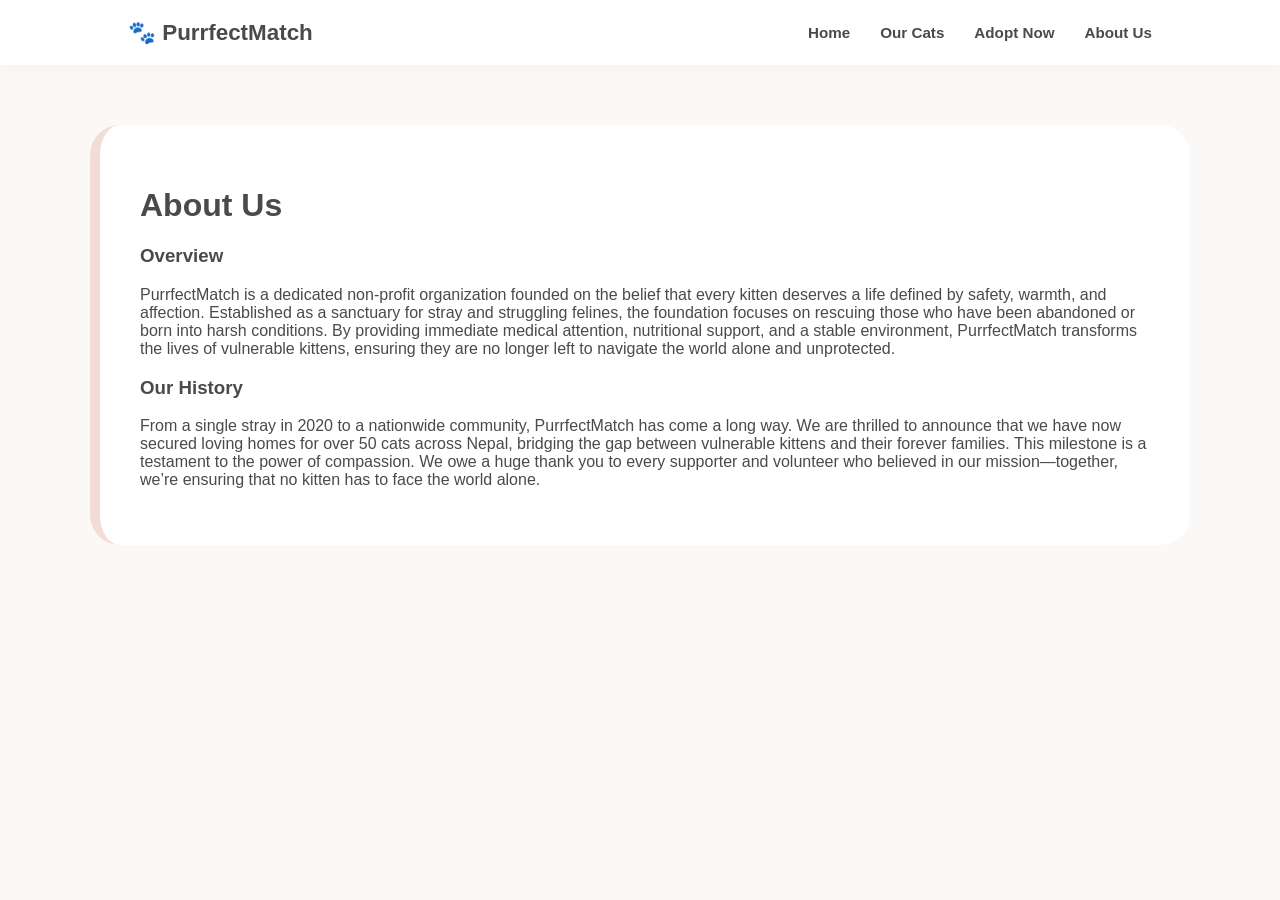
<file: about.html>
<!DOCTYPE html>
<html>
<head>
       <title>About Us</title>
    <link rel="stylesheet" href="style.css">
</head>
<body>
    <nav>
        <div class="logo">🐾  PurrfectMatch</div>
        <ul>
            <li><a href="index.html">Home</a></li>
            <li><a href="cats.html">Our Cats</a></li>
            <li><a href="adopt.html">Adopt Now</a></li>
            <li><a href="about.html">About Us</a></li>
        </ul>
    </nav>
    <div class="container">
        <div style="background: white; padding: 40px; border-radius: 30px; border-left: 10px solid var(--m-apricot);">
            <h1>About Us</h1>
            <h3>Overview</h3>
            <p>PurrfectMatch is a dedicated non-profit organization founded on the belief that every kitten deserves a life defined by safety, warmth, and affection. Established as a sanctuary for stray and struggling felines, the foundation focuses on rescuing those who have been abandoned or born into harsh conditions. By providing immediate medical attention, nutritional support, and a stable environment, PurrfectMatch transforms the lives of vulnerable kittens, ensuring they are no longer left to navigate the world alone and unprotected.</p>
            <h3>Our History</h3>
            <p>From a single stray in 2020 to a nationwide community, PurrfectMatch has come a long way. We are thrilled to announce that we have now secured loving homes for over 50 cats across Nepal, bridging the gap between vulnerable kittens and their forever families.

This milestone is a testament to the power of compassion. We owe a huge thank you to every supporter and volunteer who believed in our mission—together, we’re ensuring that no kitten has to face the world alone.</p>
        </div>
    </div>
</body>
</html>
</file>
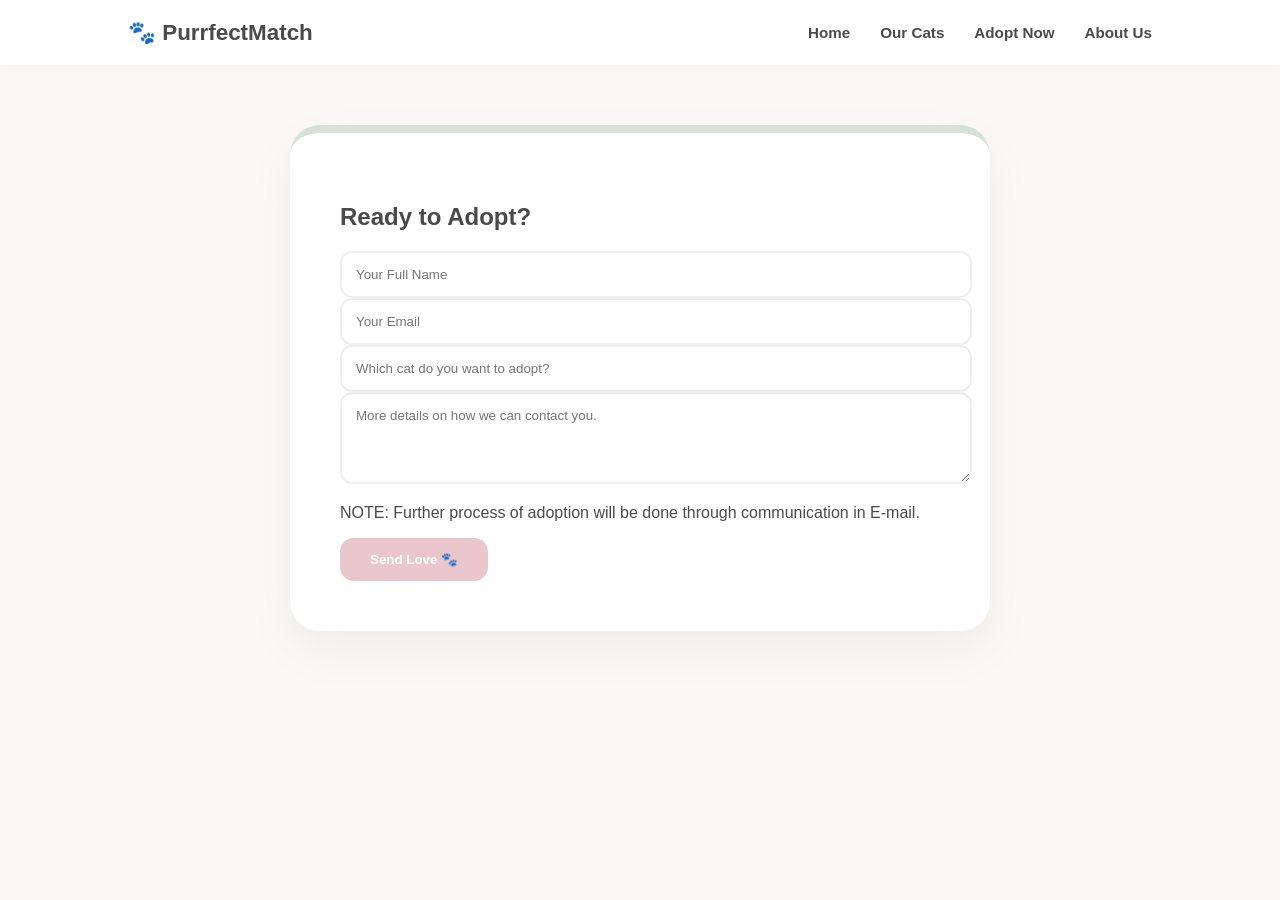
<file: adopt.html>
<!DOCTYPE html>
<html>
<head>
       <title>Adoption Form</title>
    <link rel="stylesheet" href="style.css">
</head>
<body>
    <nav>
        <div class="logo">🐾  PurrfectMatch</div>
        <ul>
            <li><a href="index.html">Home</a></li>
            <li><a href="cats.html">Our Cats</a></li>
            <li><a href="adopt.html">Adopt Now</a></li>
            <li><a href="about.html">About Us</a></li>
        </ul>
    </nav>
    <div class="container">
        <div class="form-box">
            <h2>Ready to Adopt?</h2>
            <form>
                <input type="text" placeholder="Your Full Name">
                <input type="email" placeholder="Your Email">
                <input type="text" placeholder="Which cat do you want to adopt?">
                <textarea rows="4" placeholder="More details on how we can contact you."></textarea>
                <p>NOTE: Further process of adoption will be done through communication in E-mail.</p>
<button type="submit" class="btn">Send Love 🐾</button>
            </form>
        </div>
    </div>
</body>
</html>
</file>
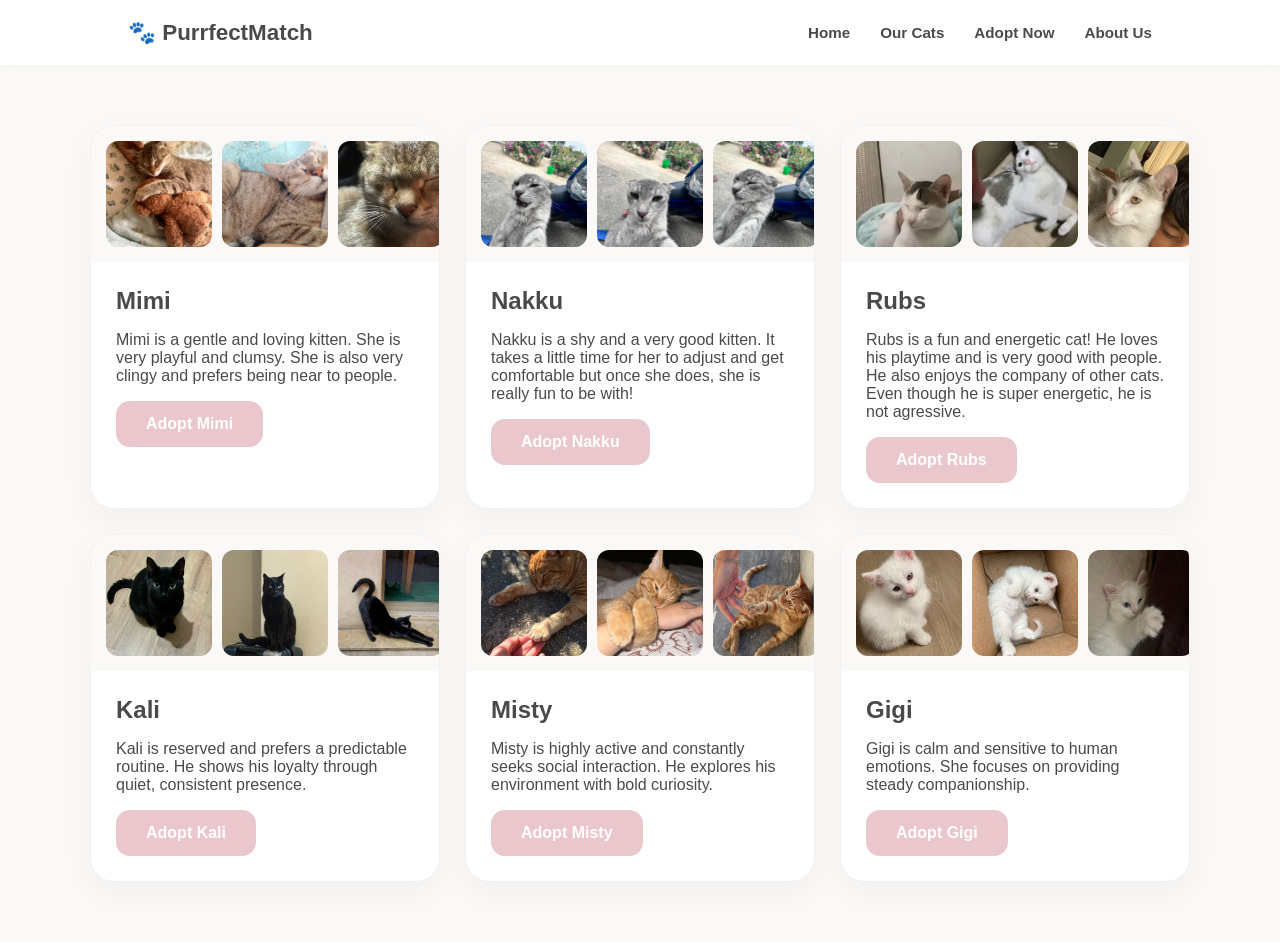
<file: cats.html>
<!DOCTYPE html>
<html>
<head>
   
    <title> PurrfectMatch | Our Cats</title>
    <link rel="stylesheet" href="style.css">
</head>
<body>
    <nav>
        <div class="logo">🐾  PurrfectMatch</div>
        <ul>
            <li><a href="index.html">Home</a></li>
            <li><a href="cats.html">Our Cats</a></li>
            <li><a href="adopt.html">Adopt Now</a></li>
            <li><a href="about.html">About Us</a></li>
        </ul>
    </nav>

    <div class="container">
        <div class="cat-grid">
            
            <div class="cat-card">
                <div class="gallery">
                    <img src="MIMI1.jpeg" alt="Cat">                    <img src="MIMI2.jpeg" alt="Cat">
                    <img src="MIMI3.jpeg" alt="Cat">
                </div>
                <div class="cat-info">
                    <h3>Mimi</h3>
                    <p>Mimi is a gentle and loving kitten. She is very playful and clumsy. She is also very clingy and prefers being near to people.</p>
                    <a href="adopt.html" class="btn">Adopt Mimi</a>
                </div>
            </div>
<div class="cat-card">
                <div class="gallery">
                    <img src="NAKKU1.jpeg" alt="Cat">                    <img src="NAKKU2.jpeg" alt="Cat">
                    <img src="NAKKU3.jpeg" alt="Cat">
                </div>
                <div class="cat-info">
                    <h3>Nakku</h3>
                    <p>Nakku is a shy and a very good kitten. It takes a little time for her to adjust and get comfortable but once she does, she is really fun to be with!</p>
                    <a href="adopt.html" class="btn">Adopt Nakku</a>
                </div>
            </div>

            <div class="cat-card">
                <div class="gallery">
                    <img src="RUBY1.jpeg" alt="Cat">
                    <img src="RUBY2.jpeg" alt="Cat">
                    <img src="RUBY3.jpeg" alt="Cat">
                </div>
                <div class="cat-info">
                    <h3>Rubs</h3>
                    <p>Rubs is a fun and energetic cat! He loves his playtime and is very good with people. He also enjoys the company of other cats. Even though he is super energetic, he is not agressive. </p>
                    <a href="adopt.html" class="btn">Adopt Rubs</a>
                </div>
            </div>
 <div class="cat-card">
                <div class="gallery">
                    <img src="KALI1.jpg" alt="Cat">                    <img src="KALI2.jpg" alt="Cat">
                    <img src="KALI3.jpg" alt="Cat">
                </div>
                <div class="cat-info">
                    <h3>Kali</h3>
                    <p>Kali is reserved and prefers a predictable routine. He shows his loyalty through quiet, consistent presence.</p>
                    <a href="adopt.html" class="btn">Adopt Kali</a>
                </div>
            </div>
 <div class="cat-card">
                <div class="gallery">
                    <img src="MISTY1.jpg" alt="Cat">                    <img src="MISTY2.jpg" alt="Cat">
                    <img src="MISTY3.jpg" alt="Cat">
                </div>
                <div class="cat-info">
                    <h3>Misty</h3>
                    <p>Misty is highly active and constantly seeks social interaction. He explores his environment with bold curiosity.</p>
                    <a href="adopt.html" class="btn">Adopt Misty</a>
                </div>
            </div>
 <div class="cat-card">
                <div class="gallery">
                    <img src="GIGI1.jpg" alt="Cat">                    <img src="GIGI2.jpg" alt="Cat">
                    <img src="GIGI3.jpg" alt="Cat">
                </div>
                <div class="cat-info">
                    <h3>Gigi</h3>
                    <p>Gigi is calm and sensitive to human emotions. She focuses on providing steady companionship.</p>
                    <a href="adopt.html" class="btn">Adopt Gigi</a>
                </div>
            </div>

        </div>
    </div>
</body>
</html>
</file>
<file: style.css>
:root {
        --m-rose: #eac7cc;
    --m-apricot: #f4dcd6;
    --m-citron: #ece6c2;
    --m-sage: #d6e2d8;
        
    --text-main: #4a4a4a;
    --text-light: #7d7d7d;
    --white: #ffffff;
    --bg-cream: #fbf9f8;
}

body {
    font-family: 'Nunito', sans-serif;
    margin: 0;
    color: var(--text-main);
    background-color: var(--bg-cream);
    -webkit-font-smoothing: antialiased;
}

nav {
    background-color: var(--white);
    padding: 1.2rem 10%;
    display: flex;
    justify-content: space-between;
    align-items: center;
    box-shadow: 0 2px 10px rgba(0,0,0,0.03);
    position: sticky;
    top: 0;
    z-index: 1000;
}

.logo {
    font-weight: 800;
    font-size: 1.4rem;
    color: var(--text-main);
    display: flex;
    align-items: center;
    gap: 8px;
}

.logo span { color: var(--m-rose); }

nav ul {
    list-style: none;
    display: flex;
    gap: 30px;
    margin: 0;
}

nav ul li a {
    text-decoration: none;
    color: var(--text-main);
    font-weight: 600;
    font-size: 0.95rem;
    transition: color 0.3s ease;
}

nav ul li a:hover {
    color: var(--m-rose);
}

.hero {
    text-align: center;
    padding: 120px 10%;
    /* Changed from blue/lavender to Rose/Cream */
    background: linear-gradient(135deg, var(--m-rose) 0%, var(--bg-cream) 100%);
    color: var(--text-main);
    border-bottom: 1px solid rgba(0,0,0,0.05);
}
.hero h1 {
    font-size: 3.2rem;
    margin-bottom: 20px;
    font-weight: 800;
    color: #5a4a4a; /* Slightly deeper tone for readability */
}
.container {
    max-width: 1100px;
    margin: 60px auto;
    padding: 0 20px;
}

.cat-grid {
    display: grid;
    grid-template-columns: repeat(auto-fit, minmax(300px, 1fr));
    gap: 25px;
}

.cat-card {
    background: var(--white);
    border-radius: 24px;
    overflow: hidden;
    transition: transform 0.4s cubic-bezier(0.175, 0.885, 0.32, 1.275);
    border: 1px solid rgba(0,0,0,0.05);
    box-shadow: 0 10px 30px rgba(0,0,0,0.04);
}

.cat-card:hover {
    transform: translateY(-10px);
}

.gallery {
    display: flex;
    padding: 15px;
    gap: 10px;
    background: var(--bg-cream);
}

.gallery img {
    width: 33.33%;
    aspect-ratio: 1;
    object-fit: cover;
    border-radius: 12px;
}

.cat-info {
    padding: 25px;
}

.cat-info h3 { margin: 0 0 10px 0; font-size: 1.5rem; }

.form-box {
    background: var(--white);
    padding: 50px;
    border-radius: 30px;
    box-shadow: 0 20px 50px rgba(0,0,0,0.05);
    max-width: 600px;
    margin: 0 auto;
    border-top: 8px solid var(--m-sage);
}

.form-group { margin-bottom: 20px; }

label {
    display: block;
    margin-bottom: 8px;
    font-weight: 700;
    font-size: 0.9rem;
}

input, textarea {
    width: 100%;
    padding: 14px;
    border: 2px solid #eee;
    border-radius: 12px;
    font-family: inherit;
    transition: border-color 0.3s ease;
}

input:focus {
    outline: none;
    border-color: var(--m-sky);
}

.btn {
    background-color: var(--m-rose);
    color: white;
    padding: 14px 30px;
    border-radius: 14px;
    text-decoration: none;
    font-weight: 700;
    display: inline-block;
    border: none;
    cursor: pointer;
    transition: all 0.3s ease;
}

.btn:hover {
    background-color: #dfb2b8;
    box-shadow: 0 5px 15px rgba(234, 199, 204, 0.4);
}

.about-section {
    line-height: 1.8;
    max-width: 800px;
    margin: auto;
}

.about-card {
    background: white;
    padding: 50px;
    border-radius: 30px;
    border-left: 8px solid var(--m-apricot);
}
</file>
